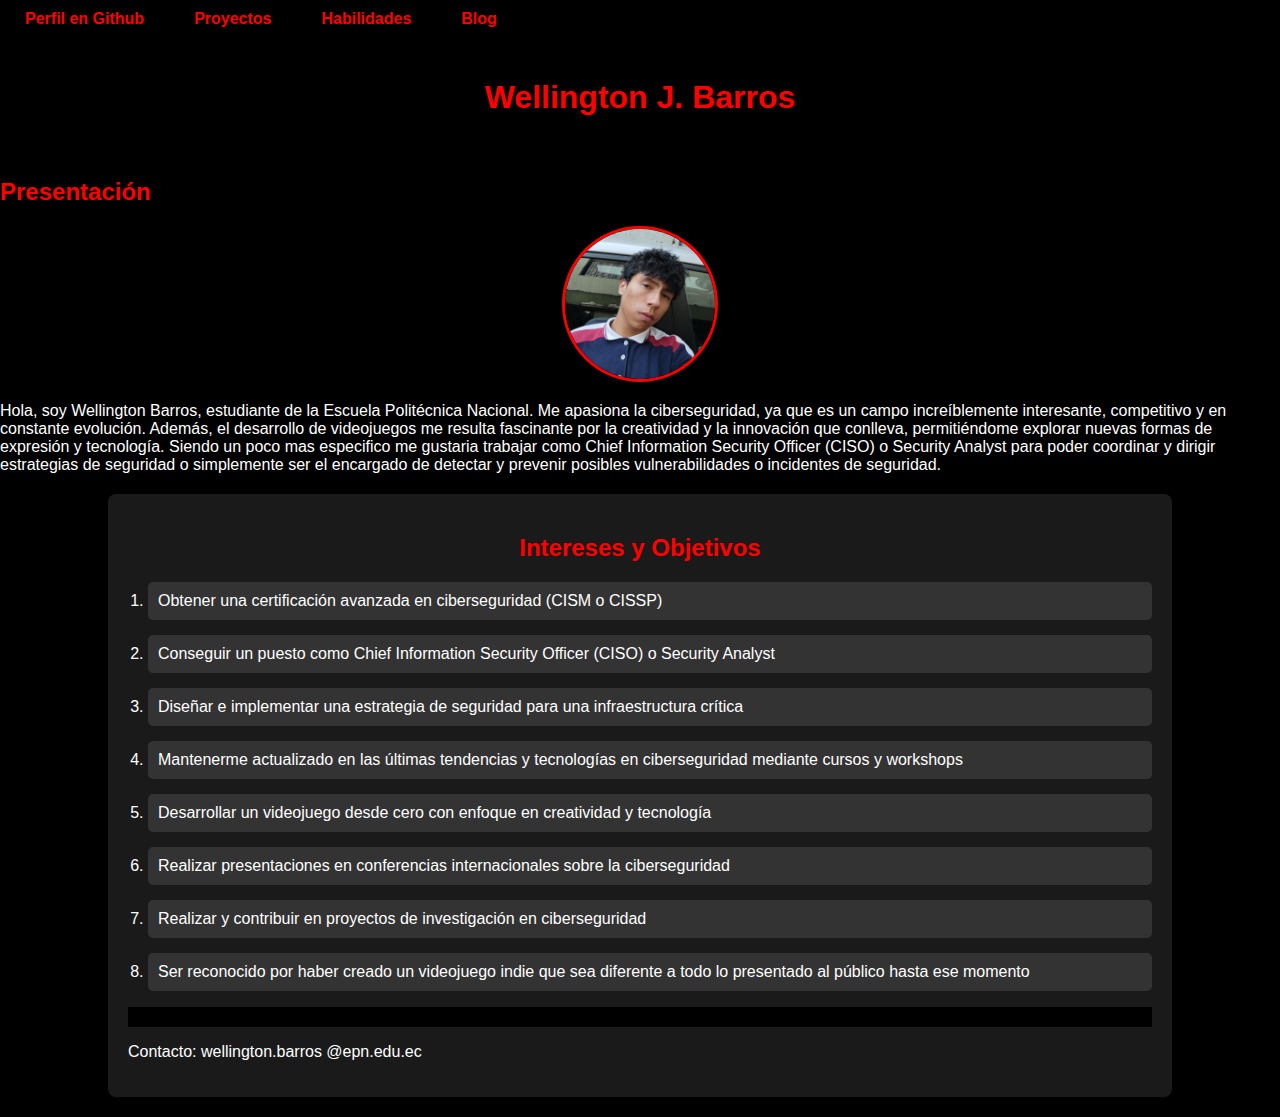
<file: index.html>
<!DOCTYPE html>
<html lang="es">
<head>
    <meta charset="UTF-8">
    <meta name="viewport" content="width=device-width, initial-scale=1.0">
    <title>Mi Página Personal</title>
    <link rel="stylesheet" href="styles.css">
</head>
<body>
     <nav>
        <ul>
           
            
            <li><a href="github-profile.html">Perfil en Github</a></li>
            <li><a href="projects.html">Proyectos</a></li>
            <li><a href="habilities.html">Habilidades</a></li>
            <li><a href="Blog.html">Blog</a></li>
        </ul>
    </nav>
    <header>
        <h1>Wellington J. Barros</h1>
    </header>

    <section id="about-me">
        <h2>Presentación</h2>
        <img src="Imagenes/MiFoto2.png" alt="Foto de Wellington Barros" id="profile-picture">
        <p>
            Hola, soy Wellington Barros, estudiante de la Escuela Politécnica Nacional.
             Me apasiona la ciberseguridad, ya que es un campo increíblemente interesante, competitivo y en constante evolución. 
             Además, el desarrollo de videojuegos me resulta fascinante por la creatividad y la innovación que conlleva, permitiéndome explorar nuevas formas de expresión y tecnología.
            
            Siendo un poco mas especifico me gustaria trabajar  como Chief Information Security Officer (CISO) o Security Analyst para poder coordinar y dirigir 
            estrategias de seguridad o simplemente ser el encargado de detectar y prevenir posibles vulnerabilidades o incidentes de seguridad.
        </p>
    </section>

   

  

    <section id="goals">
    <h2>Intereses y Objetivos</h2>
    <ul>
        <li>Obtener una certificación avanzada en ciberseguridad (CISM o CISSP)</li>
        <li>Conseguir un puesto como Chief Information Security Officer (CISO) o Security Analyst</li>
        <li>Diseñar e implementar una estrategia de seguridad para una infraestructura crítica</li>
        <li>Mantenerme actualizado en las últimas tendencias y tecnologías en ciberseguridad mediante cursos y workshops</li>
        <li>Desarrollar un videojuego desde cero con enfoque en creatividad y tecnología</li>
        <li>Realizar presentaciones en conferencias internacionales sobre la ciberseguridad</li>
        <li>Realizar y contribuir en proyectos de investigación en ciberseguridad</li>
        <li>Ser reconocido por haber creado un videojuego indie que sea diferente a todo lo presentado al público hasta ese momento</li>
    </ul>

    <footer></footer>
        <p>Contacto: wellington.barros @epn.edu.ec</p>
    </footer>
</section>

    
</body>
</html>
</file>
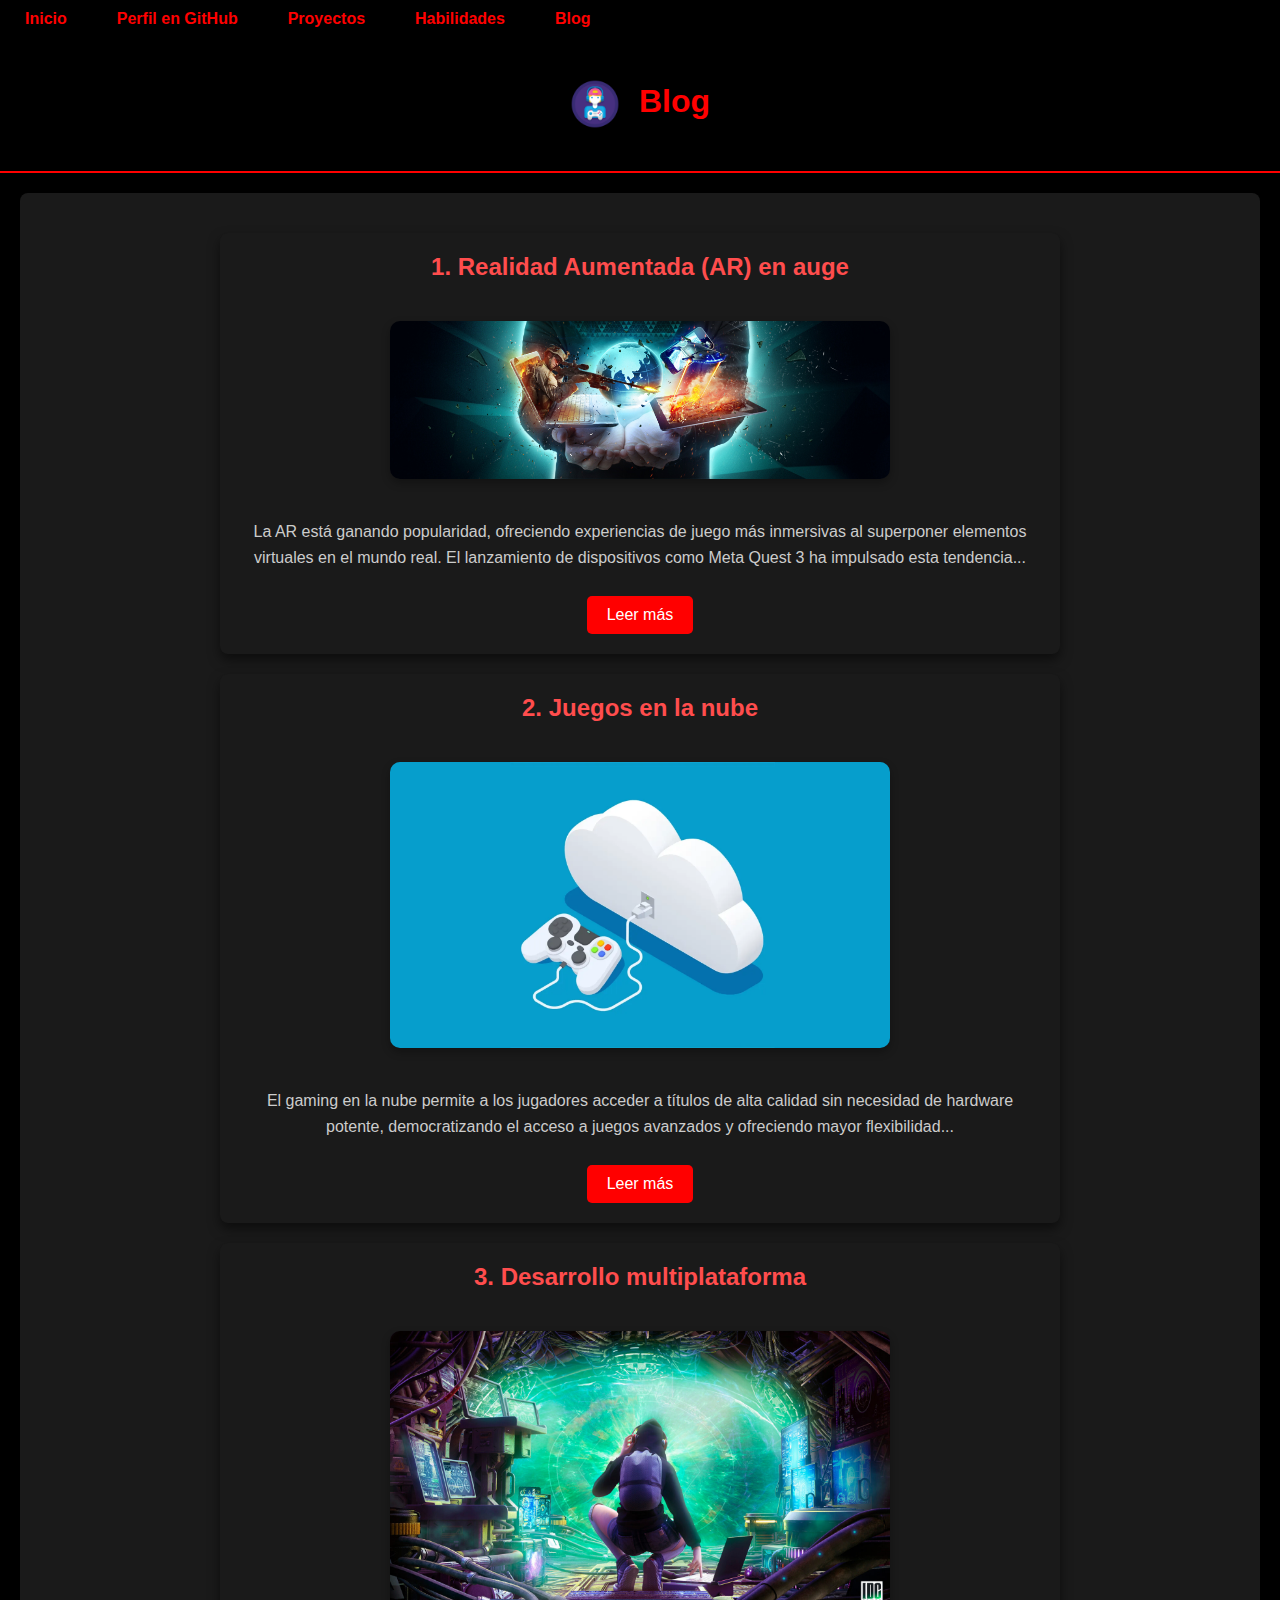
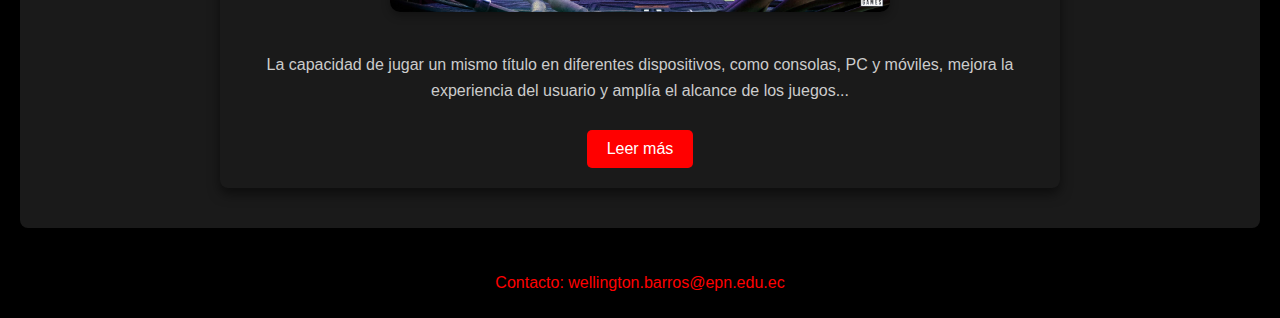
<file: Blog.html>
<!DOCTYPE html>
<html lang="es">
<head>
    <meta charset="UTF-8">
    <meta name="viewport" content="width=device-width, initial-scale=1.0">
    <title>Blog</title>
    <link rel="stylesheet" href="styles.css">
</head>
<body>
    <!-- Barra de navegación -->
    <nav>
        <ul>
            <li><a href="index.html">Inicio</a></li>
            <li><a href="github-profile.html">Perfil en GitHub</a></li>
            <li><a href="projects.html">Proyectos</a></li>
            <li><a href="habilities.html">Habilidades</a></li>
            <li><a href="Blog.html">Blog</a></li>
        </ul>
    </nav>

    <!-- Cabecera -->
    <header class="blog-header">
        <h1><img src="Imagenes/consol.png" alt="Icono de videojuegos" class="header-icon"> Blog</h1>
    </header>
    
    <!-- Sección de Blog -->
    <section id="game-trends">
        <div class="trend">
            <h2>1. Realidad Aumentada (AR) en auge</h2>
            <img src="Imagenes/gaming.png" alt="Ejemplo de Realidad Aumentada" class="trend-image">
            <p>La AR está ganando popularidad, ofreciendo experiencias de juego más inmersivas al superponer elementos virtuales en el mundo real. El lanzamiento de dispositivos como Meta Quest 3 ha impulsado esta tendencia...</p>
            <button class="read-more" onclick="window.open('https://plarium.com/es/blog/gaming-trends-2024/', '_blank')">Leer más</button>
        </div>
        
        <div class="trend">
            <h2>2. Juegos en la nube</h2>
            <img src="Imagenes/palanca.png" alt="Ejemplo juegos en la Nube" class="trend-image">
            <p>El gaming en la nube permite a los jugadores acceder a títulos de alta calidad sin necesidad de hardware potente, democratizando el acceso a juegos avanzados y ofreciendo mayor flexibilidad...</p>
            <button class="read-more" onclick="window.open('https://www.startechup.com/es/blog/8-trends-in-gaming-in-2024/', '_blank')">Leer más</button>
        </div>
        
        <div class="trend">
            <h2>3. Desarrollo multiplataforma</h2>
            <img src="Imagenes/wuao.png" alt="Ejemplo multiplataforma" class="trend-image">
            <p>La capacidad de jugar un mismo título en diferentes dispositivos, como consolas, PC y móviles, mejora la experiencia del usuario y amplía el alcance de los juegos...</p>
            <button class="read-more" onclick="window.open('https://idcgames.com/es/blog/tendencias-en-el-desarrollo-de-juegos-a-tener-en-cuenta-en-2024/', '_blank')">Leer más</button>
        </div>
    </section>
    

    <!-- Pie de página -->
    <footer>
        <p>Contacto: wellington.barros@epn.edu.ec</p>
    </footer>
</body>
</html>
</file>
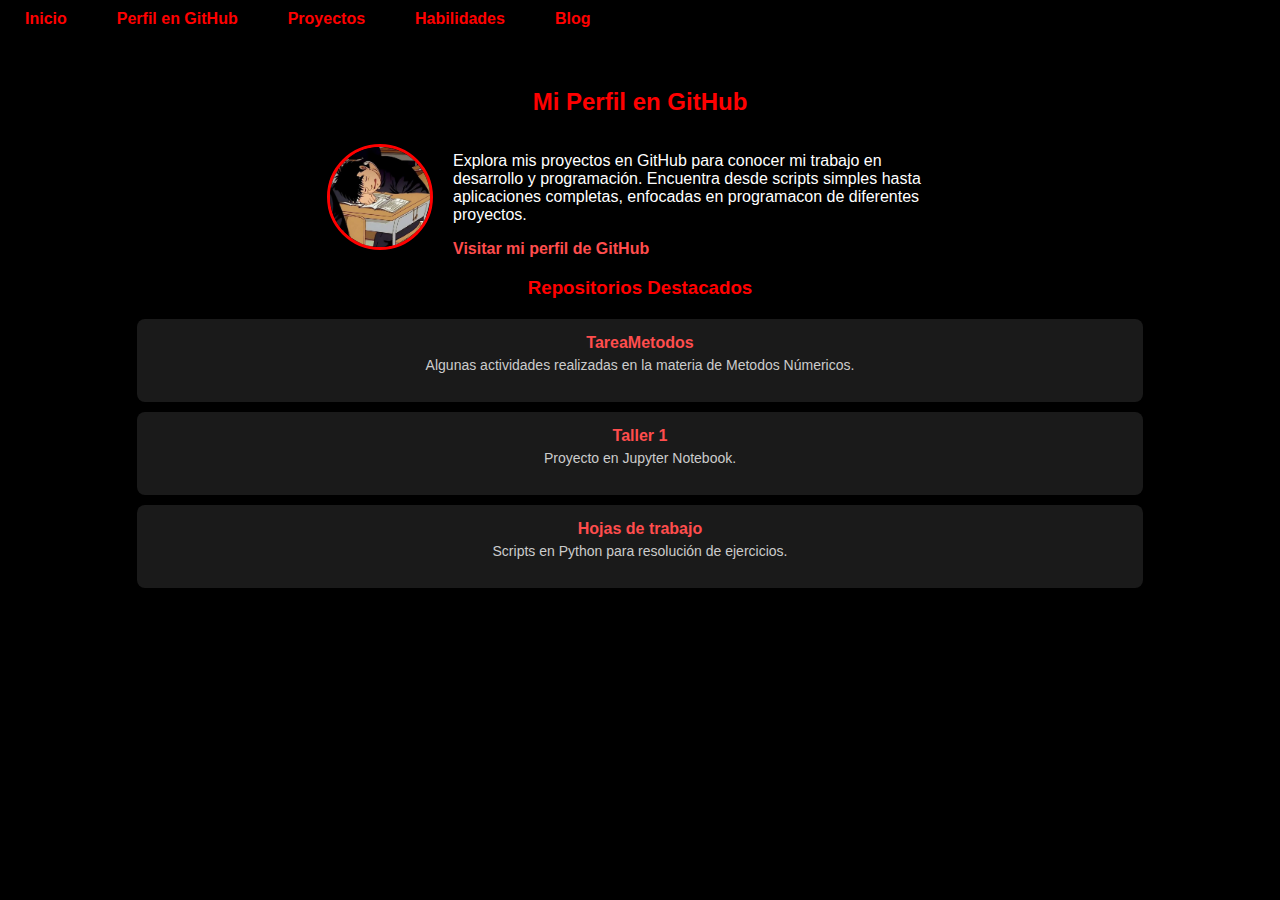
<file: github-profile.html>
<!DOCTYPE html>
<html lang="es">
<head>
    <meta charset="UTF-8">
    <meta name="viewport" content="width=device-width, initial-scale=1.0">
    <title>Mi Perfil en GitHub</title>
    <link rel="stylesheet" href="styles.css"> <!-- Vinculación del CSS -->
</head>
<body>
     <!-- Barra de navegación -->
     <nav>
        <ul>
            <li><a href="index.html">Inicio</a></li> <!-- Volver a la página principal -->
            <li><a href="github-profile.html">Perfil en GitHub</a></li>
            <li><a href="projects.html">Proyectos</a></li> <!-- Página actual -->
            <li><a href="habilities.html">Habilidades</a></li>
            <li><a href="Blog.html">Blog</a></li>
        </ul>
    </nav>

<section id="github-profile">
    <h2>Mi Perfil en GitHub</h2>
    <div class="github-container">
        <img src="Imagenes/FotoGit.png" alt="Foto de perfil de GitHub" class="profile-pic">
        <div class="github-info">
            <p>Explora mis proyectos en GitHub para conocer mi trabajo en desarrollo y programación. Encuentra desde scripts simples hasta aplicaciones completas, enfocadas en programacon de diferentes proyectos.</p>
            <a href="https://github.com/wilypoli" target="_blank" class="github-link">Visitar mi perfil de GitHub</a>
        </div>
    </div>
    <div class="repositories">
        <h3>Repositorios Destacados</h3>
        <div class="repo-card">
            <h4><a href="https://github.com/wilypoli/Tarea-4" target="_blank">TareaMetodos</a></h4>
            <p>Algunas actividades realizadas en la materia de Metodos Númericos.</p>
        </div>
        <div class="repo-card">
            <h4><a href="https://github.com/wilypoli/taller1" target="_blank">Taller 1</a></h4>
            <p>Proyecto en Jupyter Notebook.</p>
        </div>
        <div class="repo-card">
            <h4><a href="https://github.com/wilypoli/Hojas-de-trabajo" target="_blank">Hojas de trabajo</a></h4>
            <p>Scripts en Python para resolución de ejercicios.</p>
        </div>
    </div>
</section>
</file>
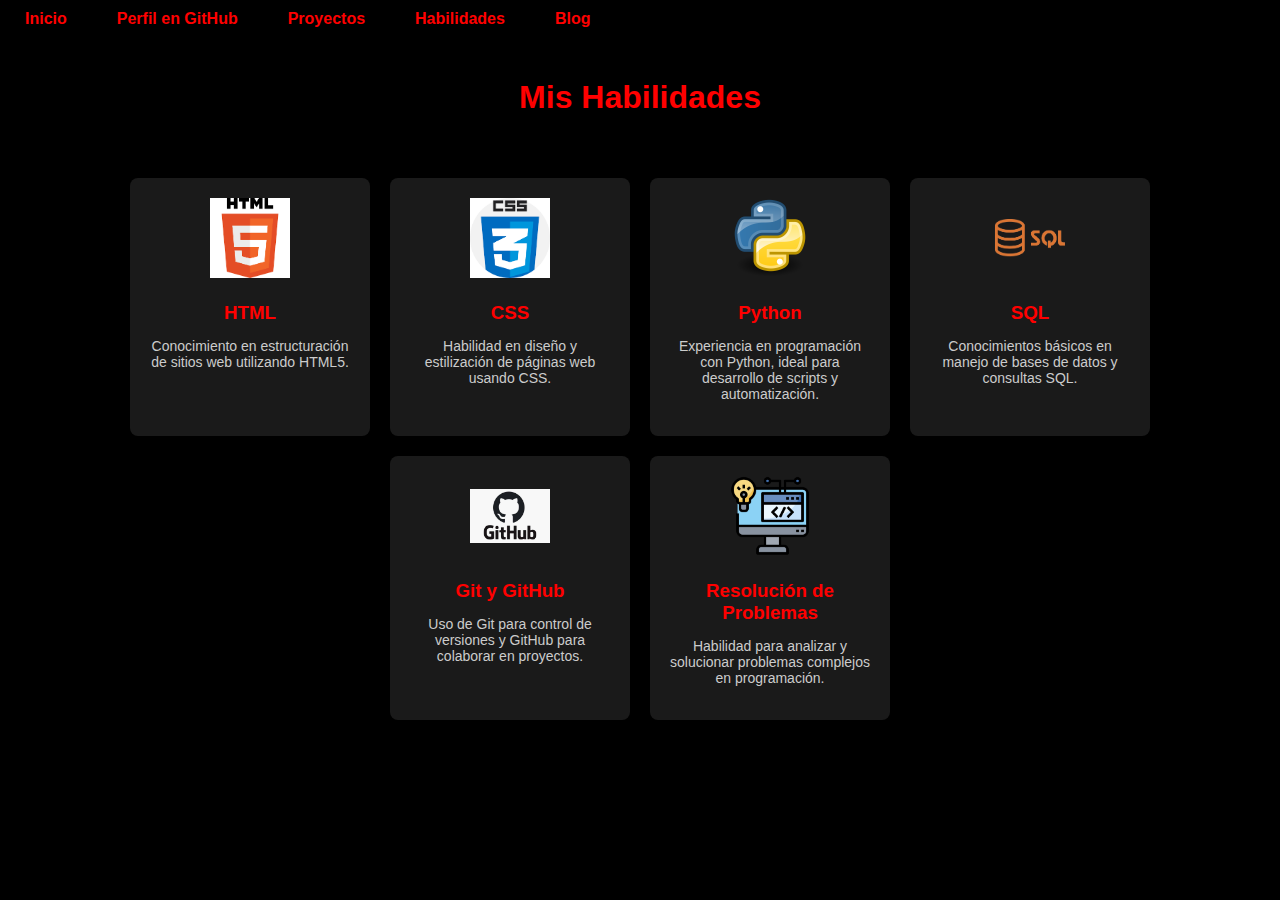
<file: habilities.html>
<!DOCTYPE html>
<html lang="es">
<head>
    <meta charset="UTF-8">
    <meta name="viewport" content="width=device-width, initial-scale=1.0">
    <title>Habilidades</title>
    <link rel="stylesheet" href="styles.css">
</head>
<body>
 <!-- Barra de navegación -->
 <nav>
    <ul>
        <li><a href="index.html">Inicio</a></li>
        <li><a href="github-profile.html">Perfil en GitHub</a></li>
        <li><a href="projects.html">Proyectos</a></li>
        <li><a href="habilities.html">Habilidades</a></li>
        <li><a href="Blog.html">Blog</a></li>
    </ul>
</nav>
<header>
    <h1>Mis Habilidades</h1>
</header>

<section class="skills-container">
    <div class="skill">
        <img src="Imagenes/html2.png" alt="HTML" class="skill-icon">
        <h3>HTML</h3>
        <p>Conocimiento en estructuración de sitios web utilizando HTML5.</p>
    </div>
    
    <div class="skill">
        <img src="Imagenes/CSS.png" alt="CSS" class="skill-icon">
        <h3>CSS</h3>
        <p>Habilidad en diseño y estilización de páginas web usando CSS.</p>
    </div>

    <div class="skill">
        <img src="Imagenes/Python.png" alt="Python" class="skill-icon">
        <h3>Python</h3>
        <p>Experiencia en programación con Python, ideal para desarrollo de scripts y automatización.</p>
    </div>

    <div class="skill">
        <img src="Imagenes/SQL.png" alt="SQL" class="skill-icon">
        <h3>SQL</h3>
        <p>Conocimientos básicos en manejo de bases de datos y consultas SQL.</p>
    </div>

    <div class="skill">
        <img src="Imagenes/GitHub.png" alt="Git" class="skill-icon">
        <h3>Git y GitHub</h3>
        <p>Uso de Git para control de versiones y GitHub para colaborar en proyectos.</p>
    </div>

    <div class="skill">
        <img src="Imagenes/Programacion.png" alt="Problem Solving" class="skill-icon">
        <h3>Resolución de Problemas</h3>
        <p>Habilidad para analizar y solucionar problemas complejos en programación.</p>
    </div>
</section>

</body>
</html>
</file>
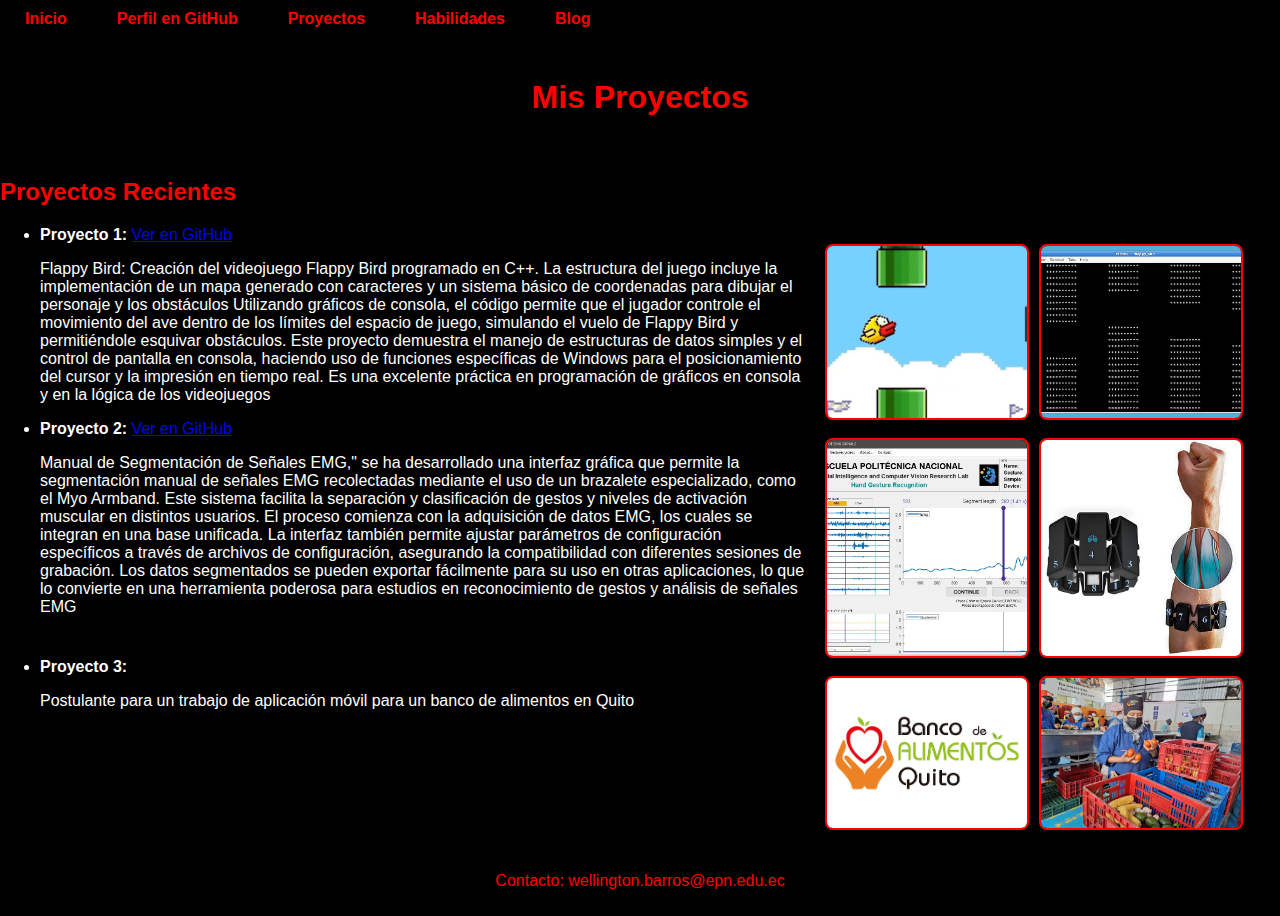
<file: projects.html>
<!DOCTYPE html>
<html lang="es">
<head>
    <meta charset="UTF-8">
    <meta name="viewport" content="width=device-width, initial-scale=1.0">
    <title>Proyectos</title>
    <link rel="stylesheet" href="styles.css"> <!-- Asegúrate de que el CSS esté correctamente vinculado -->
</head>
<body>
    <!-- Barra de navegación -->
    <nav>
        <ul>
            <li><a href="index.html">Inicio</a></li> <!-- Volver a la página principal -->
            <li><a href="github-profile.html">Perfil en GitHub</a></li>
            <li><a href="projects.html">Proyectos</a></li> <!-- Página actual -->
            <li><a href="habilities.html">Habilidades</a></li>
            <li><a href="Blog.html">Blog</a></li>
        </ul>
    </nav>

    <!-- Cabecera -->
    <header>
        <h1>Mis Proyectos</h1>
    </header>

    <!-- Sección de Proyectos -->
    <section id="projects-list">
        <h2>Proyectos Recientes</h2>
        <ul>
            <li>
                <strong>Proyecto 1:</strong> <a href="https://github.com/wilypoli/ProyectoFlapy" target="_blank">Ver en GitHub</a>
                <div class="project-content">
                    <p>
                        Flappy Bird: Creación del videojuego Flappy Bird programado en C++. La estructura del juego incluye la implementación de un mapa generado con caracteres y un sistema básico de coordenadas para dibujar el personaje y los obstáculos Utilizando gráficos de consola, el código permite que el jugador controle el movimiento del ave dentro de los límites del espacio de juego, simulando el vuelo de Flappy Bird y permitiéndole esquivar obstáculos. Este proyecto demuestra el manejo de estructuras de datos simples y el control de pantalla en consola, haciendo uso de funciones específicas de Windows para el posicionamiento del cursor y la impresión en tiempo real. Es una excelente práctica en programación de gráficos en consola y en la lógica de los videojuegos
                    </p>
                    <div class="images">
                        <img src="Imagenes/flapy bird.png" alt="Juego Flappy Bird en consola" class="project-image">
                        <img src="Imagenes/flaplyG.png" alt="Ejemplo de juego Flappy Bird original" class="project-image">
                    </div>
                </div>
            </li>
            <li>
                <strong>Proyecto 2:</strong> <a href="https://github.com/wilypoli/SegmentacionManualSe-alesEmg" target="_blank">Ver en GitHub</a>
                <div class="project-content">
                    <p>
                        Manual de Segmentación de Señales EMG," se ha desarrollado una interfaz gráfica que permite la segmentación manual de señales EMG recolectadas mediante el uso de un brazalete especializado, como el Myo Armband. Este sistema facilita la separación y clasificación de gestos y niveles de activación muscular en distintos usuarios. El proceso comienza con la adquisición de datos EMG, los cuales se integran en una base unificada. La interfaz también permite ajustar parámetros de configuración específicos a través de archivos de configuración, asegurando la compatibilidad con diferentes sesiones de grabación. Los datos segmentados se pueden exportar fácilmente para su uso en otras aplicaciones, lo que lo convierte en una herramienta poderosa para estudios en reconocimiento de gestos y análisis de señales EMG
                    </p>
                    <div class="images">
                        <img src="Imagenes/segmentacion.png" alt="Segmentacion del manual Emg" class="project-image">
                        <img src="Imagenes/brazalete.png" alt="Imagen brazalete" class="project-image">
                    </div>
                </div>
            </li>
            <li>
                <strong>Proyecto 3:</strong>
                <div class="project-content">
                    <p>
                        Postulante para un trabajo de aplicación móvil para un banco de alimentos en Quito
                    </p>
                    <div class="images">
                        <img src="Imagenes/banco alimentos .png" alt="Logo" class="project-image">
                        <img src="Imagenes/banc ali.png" alt="Alimentos" class="project-image">
                    </div>
                </div>
            <!-- Puedes agregar más proyectos de la misma manera -->
        </ul>
    </section>

    <!-- Pie de página -->
    <footer>
        <p>Contacto: wellington.barros@epn.edu.ec</p>
    </footer>
</body>
</html>
</file>
<file: styles.css>
/* Colores generales para rojo y negro */
body {
    font-family: Arial, sans-serif;
    background-color: #000; /* Fondo negro */
    color: #fff; /* Texto blanco */
    margin: 0;
    padding: 0;
}

/* Barra de navegación con fondo negro y enlaces en rojo */
nav {
    background-color: #000;
    padding: 10px;
}

nav ul {
    list-style: none;
    padding: 0;
    margin: 0;
    display: flex;
    justify-content: flex-start;
}

nav ul li {
    margin-right: 20px;
}

nav ul li a {
    color: #ff0000; /* Enlaces en rojo */
    text-decoration: none;
    font-weight: bold;
    padding: 10px 15px;
    border-radius: 5px;
    transition: all 0.3s ease;
}

nav ul li a:hover {
    color: #fff; /* Cambia a blanco en hover */
    background-color: #ff4d4d;
    transform: scale(1.1);
}

/* Encabezado */
header {
    background-color: #000;
    color: #ff0000; /* Título en rojo */
    padding: 20px;
    text-align: center;
}

/* Títulos en rojo */
h1, h2 {
    color: #ff0000;
}

/* Estilo para la imagen de perfil */
#profile-picture {
    width: 150px;
    height: 150px;
    border-radius: 50%;
    display: block;
    margin: 0 auto 20px;
    border: 3px solid #ff0000;
    object-fit: cover;
}

/* Sección de habilidades */
.skills-container {
    display: flex;
    flex-wrap: wrap;
    justify-content: center;
    gap: 20px;
    padding: 20px;
}

.skill {
    background-color: #1a1a1a;
    border-radius: 8px;
    box-shadow: 0 4px 8px rgba(0, 0, 0, 0.3);
    text-align: center;
    padding: 20px;
    width: 200px;
    color: #fff;
}

.skill h3 {
    margin: 10px 0;
    color: #ff0000;
}

.skill p {
    font-size: 14px;
    color: #ccc;
}

.skill-icon {
    width: 80px;
    height: 80px;
    margin-bottom: 10px;
    object-fit: contain;
}

/* Footer */
footer {
    text-align: center;
    padding: 10px;
    background-color: #000;
    color: #ff0000;
}

/* Sección de metas */
#goals {
    padding: 20px;
    background-color: #1a1a1a;
    border-radius: 8px;
    margin: 20px auto;
    width: 80%;
    color: #fff;
    box-shadow: 0 4px 8px rgba(0, 0, 0, 0.3);
}

#goals h2 {
    color: #ff0000;
    text-align: center;
    margin-bottom: 20px;
}

#goals ul {
    list-style-type: decimal;
    padding-left: 20px;
}

#goals li {
    margin-bottom: 15px;
    padding: 10px;
    background-color: #333;
    border-radius: 5px;
}

#goals li:hover {
    background-color: #444;
}

/* Perfil de GitHub */
#github-profile {
    text-align: center;
    padding: 30px;
    color: #fff;
}

#github-profile h2 {
    color: #ff0000;
}

.github-container {
    display: flex;
    align-items: center;
    justify-content: center;
    margin-top: 20px;
}

.profile-pic {
    width: 100px;
    height: 100px;
    border-radius: 50%;
    border: 3px solid #ff0000;
    margin-right: 20px;
}

.github-info {
    max-width: 500px;
    text-align: left;
}

.github-link {
    color: #ff4d4d;
    font-weight: bold;
    text-decoration: none;
}

.github-link:hover {
    color: #fff;
}

.repositories h3 {
    color: #ff0000;
    margin-bottom: 20px;
}

.repo-card {
    background-color: #1a1a1a;
    padding: 15px;
    margin: 10px auto;
    border-radius: 8px;
    width: 80%;
    box-shadow: 0 4px 8px rgba(0, 0, 0, 0.3);
}

.repo-card h4 {
    margin: 0;
}

.repo-card a {
    color: #ff4d4d;
    text-decoration: none;
}

.repo-card p {
    color: #ccc;
    font-size: 14px;
    margin-top: 5px;
}

/* Proyectos */
.project-content {
    display: flex;
    flex-wrap: wrap;
    gap: 20px;
}

.project-content p {
    flex: 1 1 60%;
}

.images {
    display: flex;
    gap: 10px;
    flex: 1 1 35%;
}

.project-image {
    width: 100%;
    max-width: 200px;
    border: 2px solid #ff0000;
    border-radius: 8px;
    object-fit: cover;
}

/* Blog */
#game-trends {
    padding: 20px;
    background-color: #1a1a1a;
    margin: 20px;
    border-radius: 8px;
    box-shadow: 0 4px 8px rgba(0, 0, 0, 0.3);
}

.trend {
    padding: 20px;
    background-color: #1a1a1a;
    margin: 20px auto;
    border-radius: 8px;
    box-shadow: 0 6px 12px rgba(0, 0, 0, 0.5);
    max-width: 800px;
    text-align: center;
}

.trend h2 {
    color: #ff4d4d;
    margin-top: 0;
}

.trend p {
    color: #ccc;
    font-size: 16px;
    line-height: 1.6;
}

.trend-image {
    width: 100%;
    max-width: 500px;
    border-radius: 10px;
    margin: 20px 0;
    box-shadow: 0 4px 8px rgba(0, 0, 0, 0.3);
}

.read-more {
    background-color: #ff0000;
    color: #fff;
    border: none;
    padding: 10px 20px;
    font-size: 16px;
    border-radius: 5px;
    cursor: pointer;
    transition: background-color 0.3s ease;
    margin-top: 10px;
}

.read-more:hover {
    background-color: #ff4d4d;
}

/* Encabezado del Blog */
.blog-header {
    background-color: #000;
    padding: 20px;
    text-align: center;
    border-bottom: 2px solid #ff0000;
}

.header-icon {
    width: 50px;
    vertical-align: middle;
    margin-right: 10px;
}
</file>
